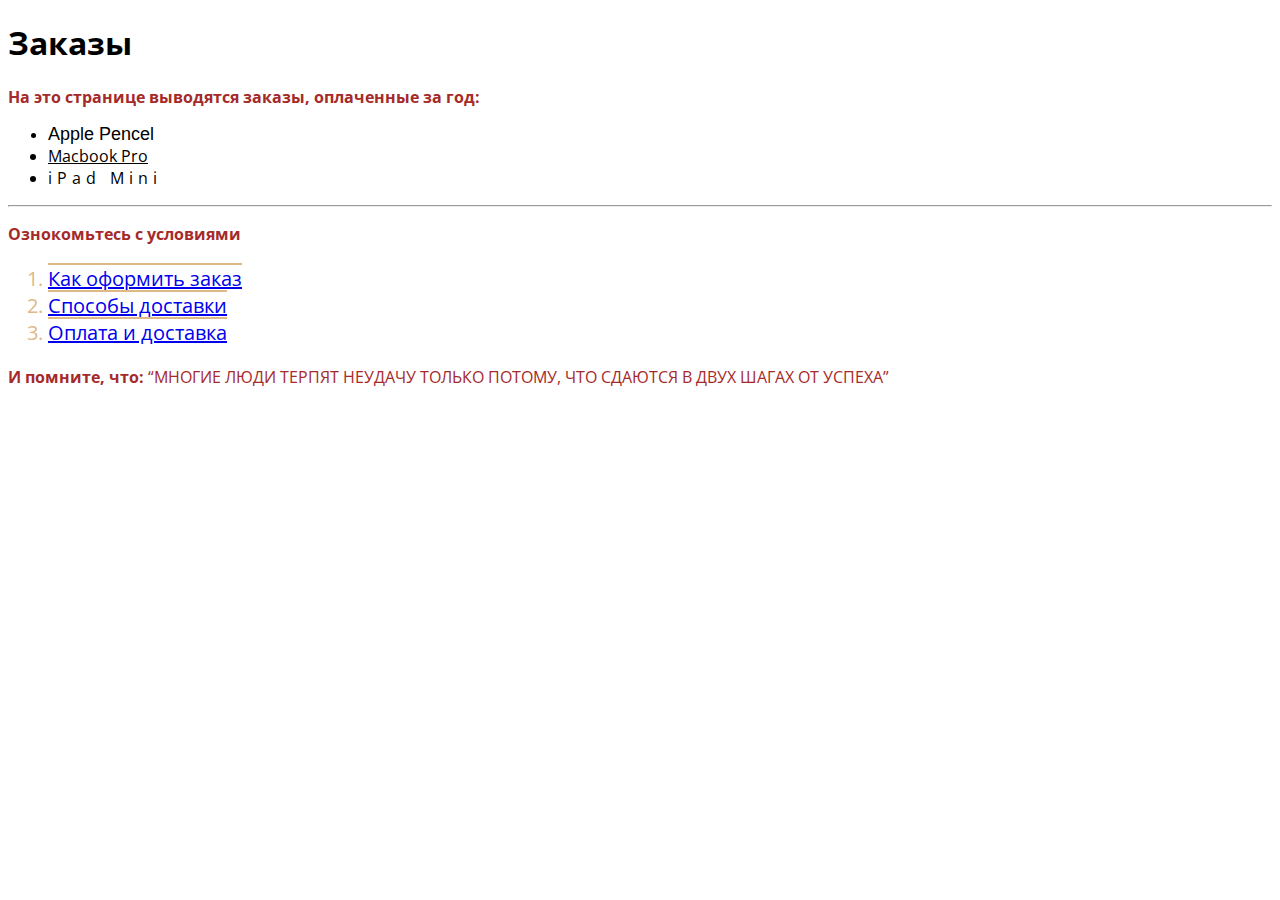
<file: index.html>
<!DOCTYPE html>
<html lang="en">

<head>
    <meta charset="UTF-8">
    <meta name="viewport" content="width=device-width, initial-scale=1.0">
    <title>Тест</title>
    <link rel="shortcut icon" href="favicon (1).ico">
    <link rel="icon" href="favicon (1).svg" type="image/svg+xml">
    <link rel="stylesheet" href="css\test.css">
    <link href="https://fonts.googleapis.com/css2?family=Nunito+Sans:ital,opsz,wght@0,6..12,200..1000;1,6..12,200..1000&family=Open+Sans:ital,wght@0,300..800;1,300..800&display=swap"
        rel="stylesheet">
</head>

<body>
    <h1>Заказы</h1>
    <p>На это странице выводятся заказы, оплаченные за год:</p>
    <ul>
        <li class="li1">Apple Pencel</li>
        <li class="li2">Macbook Pro</li>
        <li class="li3">iPad Mini</li>
    </ul>
    <hr>
    <p>Ознокомьтесь с условиями</p>
    <Ol>
        <li><a href="#">Как оформить заказ</a></li>
        <li><a href="#">Способы доставки</a></li>
        <li><a href="#">Оплата и доставка</a></li>
    </Ol>
    <p>И помните, что: <Q>Многие люди терпят неудачу только потому, что сдаются в двух шагах от успеха</Q> </p>

</body>

</html>
</file>
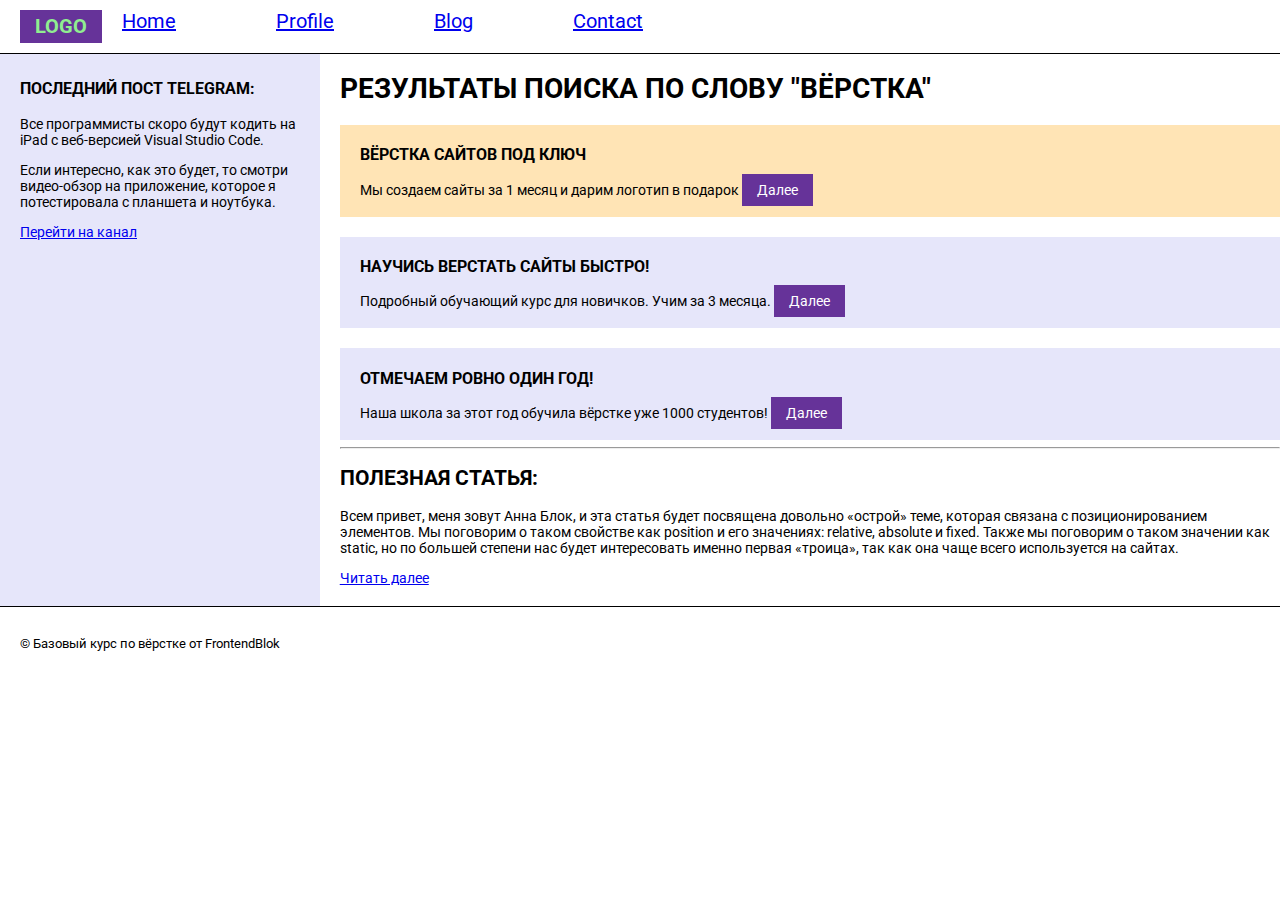
<file: semantic.html>
<!DOCTYPE html>
<html lang="en">

<head>
    <meta charset="UTF-8">
    <meta http-equiv="X-UA-Compatible" content="IE=edge">
    <meta name="viewport" content="width=device-width, initial-scale=1.0">
    <link
        href="https://fonts.googleapis.com/css2?family=Roboto:ital,wght@0,100;0,300;0,400;0,500;0,700;0,900;1,100;1,300;1,400;1,500;1,700;1,900&display=swap"
        rel="stylesheet">
    <title>Document</title>
    <link rel="stylesheet" href="css/semantic.css">
    <link rel="stylesheet" href="css/Normalize.css">
</head>

<body>
    <header class="header">
        <a href="#" class="logo">LOGO</a>
        <nav>
            <ul>
                <li><a href="#">Home</a></li>
                <li><a href="#">Profile</a></li>
                <li><a href="#">Blog</a></li>
                <li><a href="#">Contact</a></li>
            </ul>
        </nav>
    </header>
    <div class="box">
        <aside class="aside">
            <h3>Последний пост Telegram:</h3>
            <p>
                Все программисты скоро будут кодить на iPad с веб-версией Visual Studio Code.
            </p>
            <p>
                Если интересно, как это будет, то смотри видео-обзор на приложение, которое я потестировала с планшета и
                ноутбука.
            </p>
            <a href="https://t.me/frontendblok/2906">Перейти на канал</a>
        </aside>
        <main>
            <h1>Результаты поиска по слову "вёрстка"</h1>
            <section >
                <h3>Вёрстка сайтов под ключ</h3>
                <p>Мы создаем сайты за 1 месяц и дарим логотип в подарок <a href="#" class="link">Далее</a></p>
            </section>
            <section>
                <h3>Научись верстать сайты быстро!</h3>
                <p>Подробный обучающий курс для новичков. Учим за 3 месяца. <a href="#" class="link">Далее</a></p>
            </section>
            <section>
                <h3>Отмечаем ровно один год!</h3>
                <p>Наша школа за этот год обучила вёрстке уже 1000 студентов! <a href="#" class="link">Далее</a></p>
            </section>
            <hr>
            <h2>Полезная статья:</h2>
            <article class="post">
                <p>
                    Всем привет, меня зовут Анна Блок, и эта статья будет посвящена довольно «острой» теме, которая
                    связана с позиционированием элементов. Мы поговорим о таком свойстве как position и его значениях:
                    relative, absolute и fixed. Также мы поговорим о таком значении как static, но по большей степени
                    нас будет интересовать именно первая «троица», так как она чаще всего используется на сайтах.
                </p>
                <a href="#">Читать далее</a>
            </article>
        </main>
    </div>

    <footer class="footer">
        <p>&copy; Базовый курс по вёрстке от FrontendBlok</p>
    </footer>
</body>

</html>
</file>
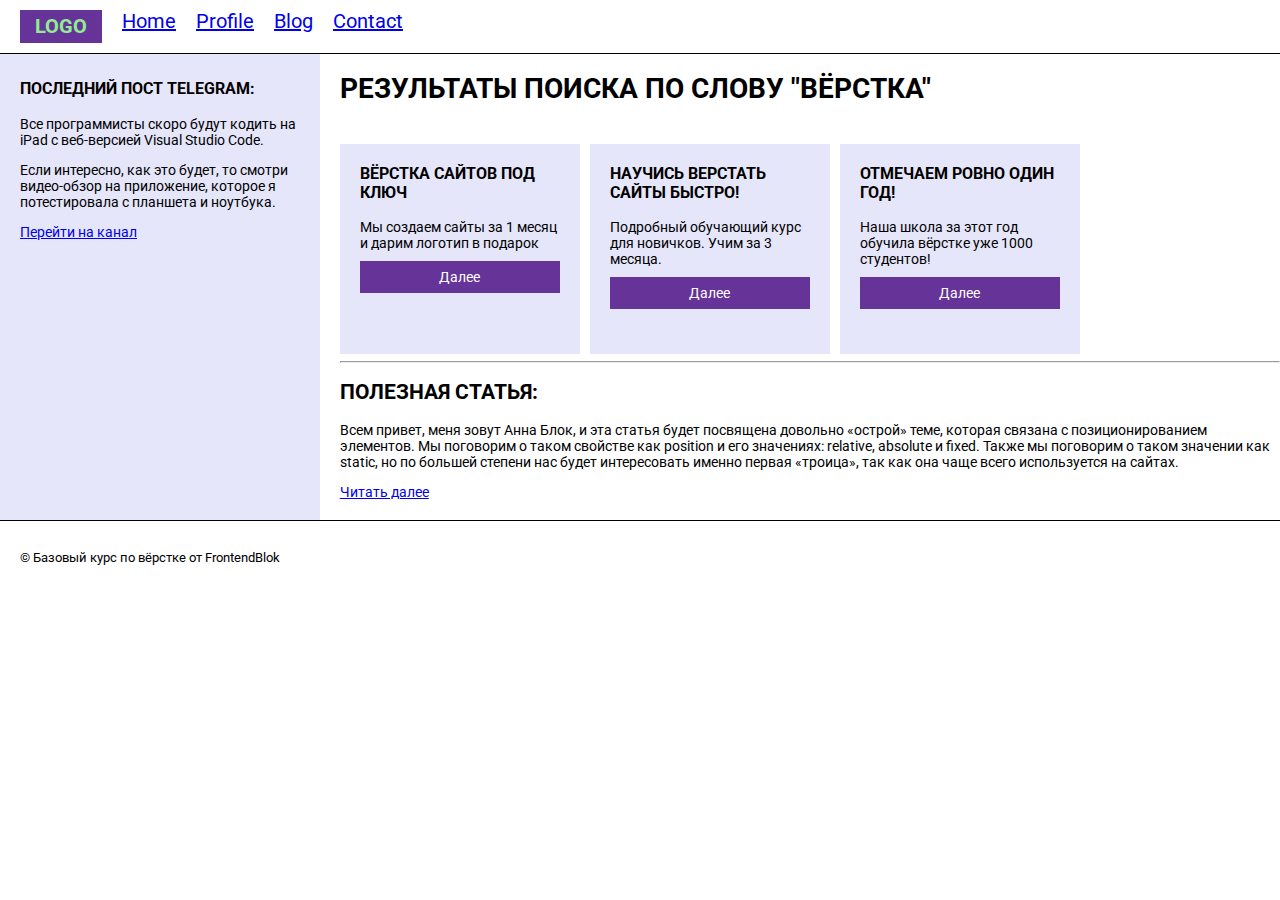
<file: FrontendBlok-Module01-test/semantic.html>
<!DOCTYPE html>
<html lang="en">

<head>
    <meta charset="UTF-8">
    <meta http-equiv="X-UA-Compatible" content="IE=edge">
    <meta name="viewport" content="width=device-width, initial-scale=1.0">
    <link
        href="https://fonts.googleapis.com/css2?family=Roboto:ital,wght@0,100;0,300;0,400;0,500;0,700;0,900;1,100;1,300;1,400;1,500;1,700;1,900&display=swap"
        rel="stylesheet">
    <title>Document</title>
    <link rel="stylesheet" href="css/semantic.css">
    <link rel="stylesheet" href="css/Normalize.css">
</head>

<body>
    <header class="header">
        <a href="#" class="logo">LOGO</a>
        <nav>
            <ul>
                <li><a href="#">Home</a></li>
                <li><a href="#">Profile</a></li>
                <li><a href="#">Blog</a></li>
                <li><a href="#">Contact</a></li>
            </ul>
        </nav>
    </header>
    <div class="box">
        <aside class="aside">
            <h3>Последний пост Telegram:</h3>
            <p>
                Все программисты скоро будут кодить на iPad с веб-версией Visual Studio Code.
            </p>
            <p>
                Если интересно, как это будет, то смотри видео-обзор на приложение, которое я потестировала с планшета и
                ноутбука.
            </p>
            <a href="https://t.me/frontendblok/2906">Перейти на канал</a>
        </aside>
        <main>
            <h1>Результаты поиска по слову "вёрстка"</h1>
            <div class="results">
            <section >
                <h3>Вёрстка сайтов под ключ</h3>
                <p>Мы создаем сайты за 1 месяц и дарим логотип в подарок <a href="#" class="link">Далее</a></p>
            </section>
            <section>
                <h3>Научись верстать сайты быстро!</h3>
                <p>Подробный обучающий курс для новичков. Учим за 3 месяца. <a href="#" class="link">Далее</a></p>
            </section>
            <section>
                <h3>Отмечаем ровно один год!</h3>
                <p>Наша школа за этот год обучила вёрстке уже 1000 студентов! <a href="#" class="link">Далее</a></p>
            </section>
            </div>
            <hr>
            <h2>Полезная статья:</h2>
            <article class="post">
                <p>
                    Всем привет, меня зовут Анна Блок, и эта статья будет посвящена довольно «острой» теме, которая
                    связана с позиционированием элементов. Мы поговорим о таком свойстве как position и его значениях:
                    relative, absolute и fixed. Также мы поговорим о таком значении как static, но по большей степени
                    нас будет интересовать именно первая «троица», так как она чаще всего используется на сайтах.
                </p>
                <a href="#">Читать далее</a>
            </article>
        </main>
    </div>

    <footer class="footer">
        <p>&copy; Базовый курс по вёрстке от FrontendBlok</p>
    </footer>
</body>

</html>
</file>
